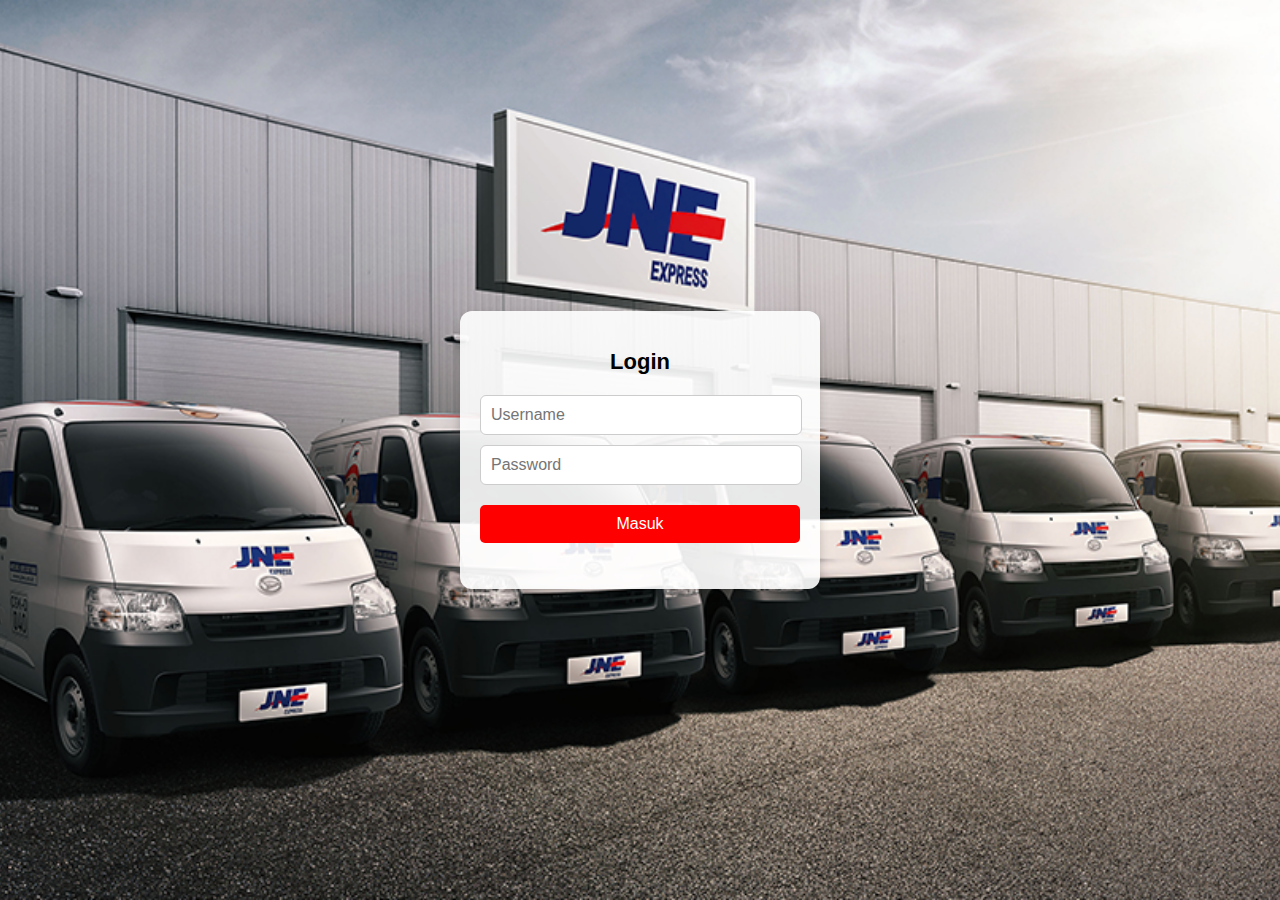
<file: index.html>
<!DOCTYPE html>
<html lang="id">
<head>
    <meta charset="UTF-8">
    <meta name="viewport" content="width=device-width, initial-scale=1.0">
    <title>Login</title>
    <link rel="stylesheet" href="style.css">
    <style>
        body {
            display: flex;
            justify-content: center;
            align-items: center;
            height: 100vh;
            margin: 0;
            background: url('background.png') no-repeat center center/cover;
            font-family: Arial, sans-serif;
        }
        .login-container {
            background: rgba(255, 255, 255, 0.9);
            padding: 20px;
            border-radius: 8px;
            box-shadow: 0 0 10px rgba(0, 0, 0, 0.1);
            width: 300px;
            text-align: center;
        }
        h2 {
            margin-bottom: 20px;
        }
        input {
            width: 100%;
            padding: 10px;
            margin: 8px 0;
            border: 1px solid #ccc;
            border-radius: 5px;
        }
        button {
            width: 100%;
            padding: 10px;
            background: red;
            color: white;
            border: none;
            border-radius: 5px;
            cursor: pointer;
            font-size: 16px;
        }
        button:hover {
            background: darkred;
        }
    </style>
</head>
<body>
    <div class="login-container">
        <h2>Login</h2>
        <form id="loginForm">
            <input type="text" id="username" placeholder="Username" required>
            <input type="password" id="password" placeholder="Password" required>
            <button type="submit">Masuk</button>
        </form>
        <p id="loginMessage"></p>
    </div>
    <script>
        document.getElementById("loginForm").addEventListener("submit", function(event) {
            event.preventDefault();
            var username = document.getElementById("username").value;
            var password = document.getElementById("password").value;
            if (username === "comsup" && password === "comsupjne") {
                window.location.href = "dashboard.html";
            } else {
                document.getElementById("loginMessage").innerText = "Username atau Password salah!";
                document.getElementById("loginMessage").style.color = "red";
            }
        });
    </script>
</body>
</html>
</file>
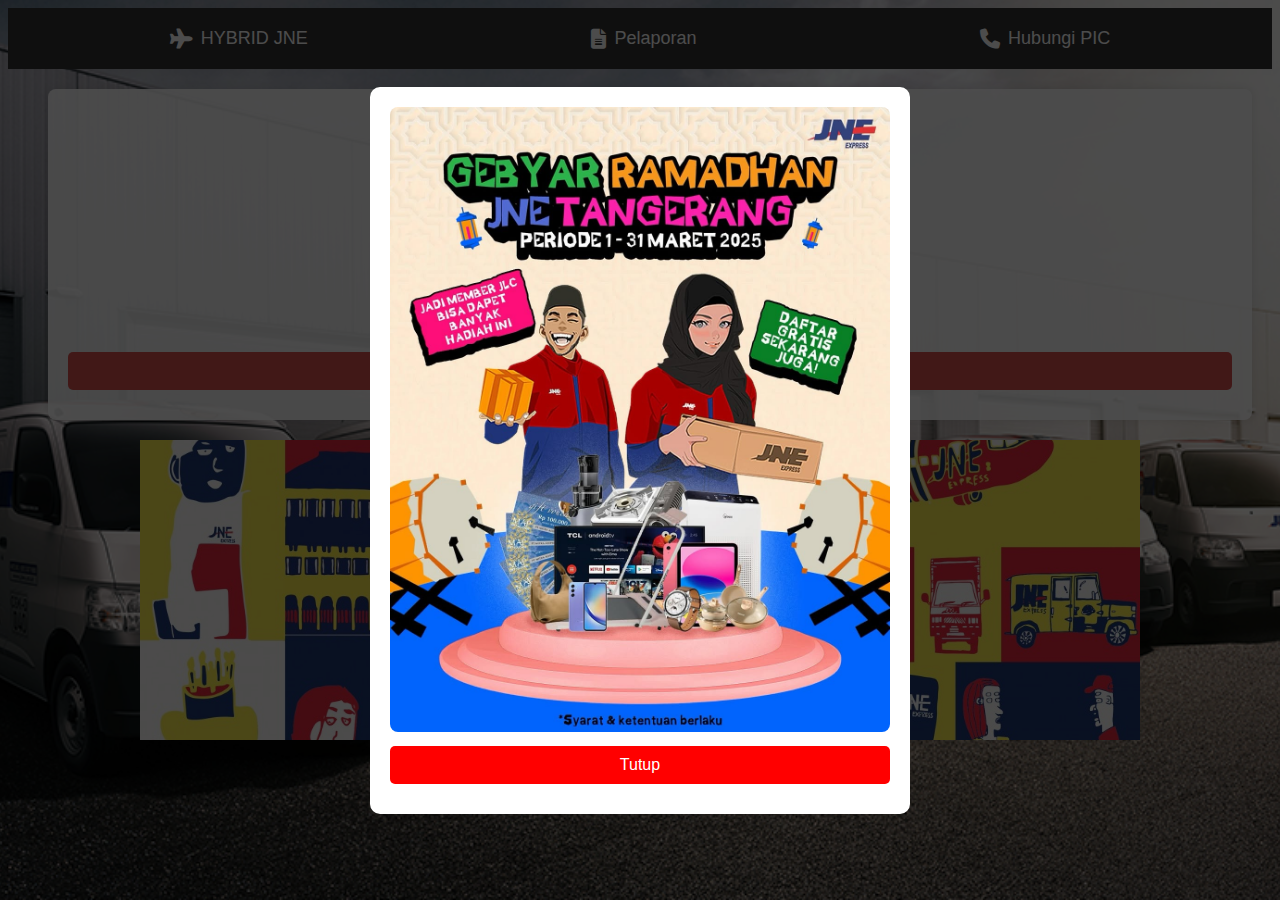
<file: dashboard.html>
<!DOCTYPE html>
<html lang="id">
<head>
    <meta charset="UTF-8">
    <meta name="viewport" content="width=device-width, initial-scale=1.0">
    <title>Dashboard</title>
    <link rel="stylesheet" href="style.css">
    <link rel="stylesheet" href="https://cdnjs.cloudflare.com/ajax/libs/font-awesome/6.5.1/css/all.min.css">
    <style>
  body {
    background: url('background.png') no-repeat center center fixed;
    background-size: cover;
  }
</style>

</head>
<body>

    <div id="promoOverlay">
    <div class="promo-container">
        <a href="https://chat.whatsapp.com/EH7MfbOYwUo79CFc3FELJL" target="_blank">
            <img src="promo.jpg" alt="Promo Spesial" class="promo-image">
        </a>
        <br>
        <button onclick="closePromo()">Tutup</button>
    </div>
</div>
        
    </nav>
    <div class="navbar">
    <a href="http://localhost:8081/apex/f?p=113" target="_blank">
        <i class="fas fa-plane"></i> HYBRID JNE
    </a>
    <a href="https://comsup.jalaniagaelok.web.id" target="_blank">
        <i class="fas fa-file-alt"></i> Pelaporan
    </a>
    
    <!-- Dropdown Menu Hubungi PIC -->
    <div class="dropdown">
        <a href="#" class="dropdown-toggle">
            <i class="fas fa-phone"></i> Hubungi PIC
        </a>
        <div class="dropdown-menu">
            <a href="https://wa.me/6287718329183" target="_blank">Yandri Arwinyanto (TGR A)</a>
            <a href="https://wa.me/6281381359084" target="_blank">Dwi Hariyanto (TGR A)</a>
            <a href="https://wa.me/628567527377" target="_blank">M Delami (TGR A)</a>
            <a href="https://wa.me/6283891549160" target="_blank">Roy Fathurohman (TGR B)</a>
            <a href="https://wa.me/6285921221987" target="_blank">A Ubaidilla (TGR B)</a>
            <a href="https://wa.me/6281310125368" target="_blank">Budiono (TGR B)</a>
        </div>
    </div>
</div>
    </div>

    <!-- Container utama -->
    <div class="main-container">
        
        <!-- Konten Utama -->
        <div class="main-content">
            <img src="cover_w800_h239_ap-rumah-adat.png" alt="Rumah Adat" class="content-image">
            <p>Selamat datang di Dashboard Commercial Support JNE.</p>
            
            <!-- Tombol Logout -->
            <button class="logout-button" onclick="logout()">Logout</button>
        </div>

        <!-- Banner (Dipindah ke Bawah) -->
        <div class="banner">
            <img src="cover_w1296_h540_banner-web-jne_page-0001.jpg" alt="Banner JNE" class="banner-image">
        </div>

    </div>

    <!-- Script -->
    <script src="script.js"></script>


</body>
</html>
</file>
<file: style.css>
body {
    font-family: Calibri, sans-serif;
    body {
    display: flex;
    justify-content: center;
    align-items: center;
    height: 100vh;
    background: url('backgorund.png') no-repeat center center/cover;
    margin: 0;
    font-family: Calibri, sans-serif;
    background: url('background.png') no-repeat center center fixed;
  background-size: cover;
}

.login-container {
    background: rgba(255, 255, 255, 0.9);
    padding: 20px;
    border-radius: 12px;
    box-shadow: 0px 4px 10px rgba(0, 0, 0, 0.2);
    text-align: center;
    width: 320px;
}

h2 {
    margin-bottom: 20px;
    font-size: 22px;
}

.dropdown-content {
  display: none;
  position: absolute;
  background-color: #444;
  min-width: 200px;
  box-shadow: 0px 8px 16px rgba(0, 0, 0, 0.2);
  z-index: 1;
  top: 100%;
  left: 0;
}

.dropdown-content.show {
  display: block;
}

.dropdown {
  position: relative;
  display: inline-block;
}

.dropdown-menu {
  display: none;
  position: absolute;
  background-color: #444;
  min-width: 220px; /* Lebar dropdown */
  box-shadow: 0px 4px 8px rgba(0, 0, 0, 0.2);
  z-index: 1000;
  border-radius: 8px; /* Biar sudutnya lebih halus */
  padding: 8px 0;
  text-align: center;
}

.dropdown-menu a {
  display: flex;
  align-items: center;
  justify-content: center;
  color: white;
  padding: 12px 15px;
  text-decoration: none;
  transition: background 0.3s;
  white-space: nowrap; /* Mencegah teks turun ke bawah */
  overflow: hidden;
  text-overflow: ellipsis; /* Jika terlalu panjang, kasih "..." */
}

.dropdown-menu a:hover {
  background-color: #555;
}

/* Menampilkan dropdown saat hover */
.dropdown:hover .dropdown-menu {
  display: block;
}

input {
    width: calc(100% - 20px);
    padding: 10px;
    margin: 10px 0;
    border: 1px solid #ccc;
    border-radius: 6px;
    font-size: 16px;
    display: block;
}

button {
    width: 100%;
    padding: 12px;
    border: none;
    border-radius: 6px;
    background: red;
    color: white;
    font-size: 16px;
    cursor: pointer;
    margin-top: 10px;
}

button:hover {
    background: darkred;
}
/* Tambahkan background untuk dashboard */
.dashboard-container {
    background: url('background.png') no-repeat center center fixed;
    background-size: cover;
    min-height: 100vh; /* Biar full layar */
    display: flex;
    align-items: center;
    justify-content: center;
    flex-direction: column;
    padding: 20px;
}

/* Style biar teks lebih jelas */
.main-content {
    background: rgba(255, 255, 255, 0.8); /* Efek transparan putih */
    padding: 20px;
    border-radius: 10px;
    box-shadow: 0px 4px 6px rgba(0, 0, 0, 0.1);
}

/* Style tombol logout */
.logout-button {
    margin-top: 20px;
    padding: 10px 20px;
    background-color: #d9534f; /* Warna merah logout */
    color: white;
    border: none;
    border-radius: 5px;
    cursor: pointer;
    font-size: 16px;
}

.logout-button:hover {
    background-color: #c9302c; /* Efek hover lebih gelap */
}

{
  margin: 0;
  padding: 0;
  box-sizing: border-box;
}

/* Navbar */
.navbar {
  display: flex;
  justify-content: space-around;
  align-items: center;
  background-color: #333;
  padding: 10px 20px;
}

.navbar a {
  text-decoration: none;
  color: white;
  font-size: 18px;
  display: flex;
  align-items: center;
  gap: 8px;
  padding: 10px;
}

.navbar a i {
  font-size: 20px;
}

/* Responsive Navbar */
@media screen and (max-width: 768px) {
  .navbar {
    flex-direction: column;
    align-items: center;
  }
}

/* Container utama */
.main-container {
  padding: 20px;
  text-align: center;
}

/* Banner */
.banner {
  margin-top: 20px;
  text-align: center;
}

.banner img {
  width: 100%;
  max-width: 1000px;
}

/* Buat dashboard biar center di layar */
.dashboard-container {
    display: flex;
    justify-content: center; /* Pusatkan horizontal */
    align-items: center; /* Pusatkan vertical */
    flex-direction: column;
    width: 100%;
    min-height: 100vh; /* Biar tetap di tengah meski kontennya sedikit */
    text-align: center;
    padding: 20px;
}

.dashboard-content {
    width: 80%; /* Sesuaikan dengan kebutuhan */
    max-width: 900px; /* Biar nggak terlalu lebar */
    background: white;
    padding: 20px;
    box-shadow: 0 4px 8px rgba(0, 0, 0, 0.2);
    border-radius: 10px;
    display: flex;
    flex-direction: row; /* Biar sidebar dan main-content sejajar */
    align-items: stretch;
    justify-content: center;
}


/* Main content biar tetap center dan nggak nempel sidebar */
.main-content {
    flex-grow: 1;
    background: rgba(255, 255, 255, 0.9);
    padding: 20px;
    border-radius: 8px;
    box-shadow: 0 0 10px rgba(0, 0, 0, 0.1);
    margin-left: 20px;
    text-align: center; /* Pastikan teks juga rata tengah */
}


header {
    background: #0047AB;
    color: white;
    padding: 15px;
    width: 100%;
    text-align: center;
    font-size: 24px;
    font-weight: bold;
}


.main-content {
    flex-grow: 1;
    background: rgba(255, 255, 255, 0.9);
    padding: 20px;
    border-radius: 8px;
    box-shadow: 0 0 10px rgba(0, 0, 0, 0.1);
    margin-left: 20px;
}

button {
    width: 100%;
    padding: 10px;
    margin: 10px 0;
    border: none;
    border-radius: 5px;
    background: #ff0000;
    color: white;
    cursor: pointer;
    font-size: 16px;
}

button:hover {
    background: #cc0000;
}

.banner {
    width: 100%;
    text-align: center;
    margin-bottom: 20px;
}

.banner-image {
    width: 100%;
    max-height: 300px;
    object-fit: cover;
}

.icon {
    width: 50px;
    height: auto;
    display: block;
    margin: 0 auto;
}

.content-image {
    width: 100%;
    max-width: 500px;
    height: auto;
    display: block;
    margin: 20px auto;
}

.popup {
    position: fixed;
    top: 50%;
    left: 50%;
    transform: translate(-50%, -50%);
    width: 90%; /* Responsive, menyesuaikan layar */
    max-width: 500px; /* Maksimum ukuran di desktop */
    background: white;
    padding: 20px;
    border-radius: 10px;
    box-shadow: 0 4px 10px rgba(0, 0, 0, 0.3);
    text-align: center;
    z-index: 1000;
}

.popup img {
    max-width: 100%; /* Biar gambar tidak keluar dari popup */
    height: auto;
    border-radius: 5px;
}

.popup .close-btn {
    position: absolute;
    top: 10px;
    right: 15px;
    background: red;
    color: white;
    border: none;
    padding: 5px 10px;
    cursor: pointer;
    border-radius: 5px;
    font-size: 14px;
}

@media (max-width: 600px) {
    .popup {
        width: 95%;
        padding: 15px;
    }

    .popup .close-btn {
        font-size: 12px;
        padding: 4px 8px;
    }
}

#promoOverlay {
    position: fixed;
    top: 0;
    left: 0;
    width: 100%;
    height: 100%;
    background: rgba(0, 0, 0, 0.7); /* Efek gelap di belakang */
    display: flex;
    justify-content: center;
    align-items: center;
    z-index: 9999;
}

.promo-container {
    background: white;
    padding: 20px;
    border-radius: 10px;
    text-align: center;
    max-width: 500px; /* Batas ukuran maksimal */
    width: 90%; /* Agar responsif */
    position: relative;
}

.promo-image {
    max-width: 100%; /* Agar gambar tidak lebih besar dari container */
    border-radius: 8px;
}

.promo-container button {
    background: red;
    color: white;
    border: none;
    padding: 10px 20px;
    border-radius: 5px;
    cursor: pointer;
    margin-top: 10px;
}

<script>
function closePromo() {
    document.getElementById("promoOverlay").style.display = "none";
}
</script>
</file>
